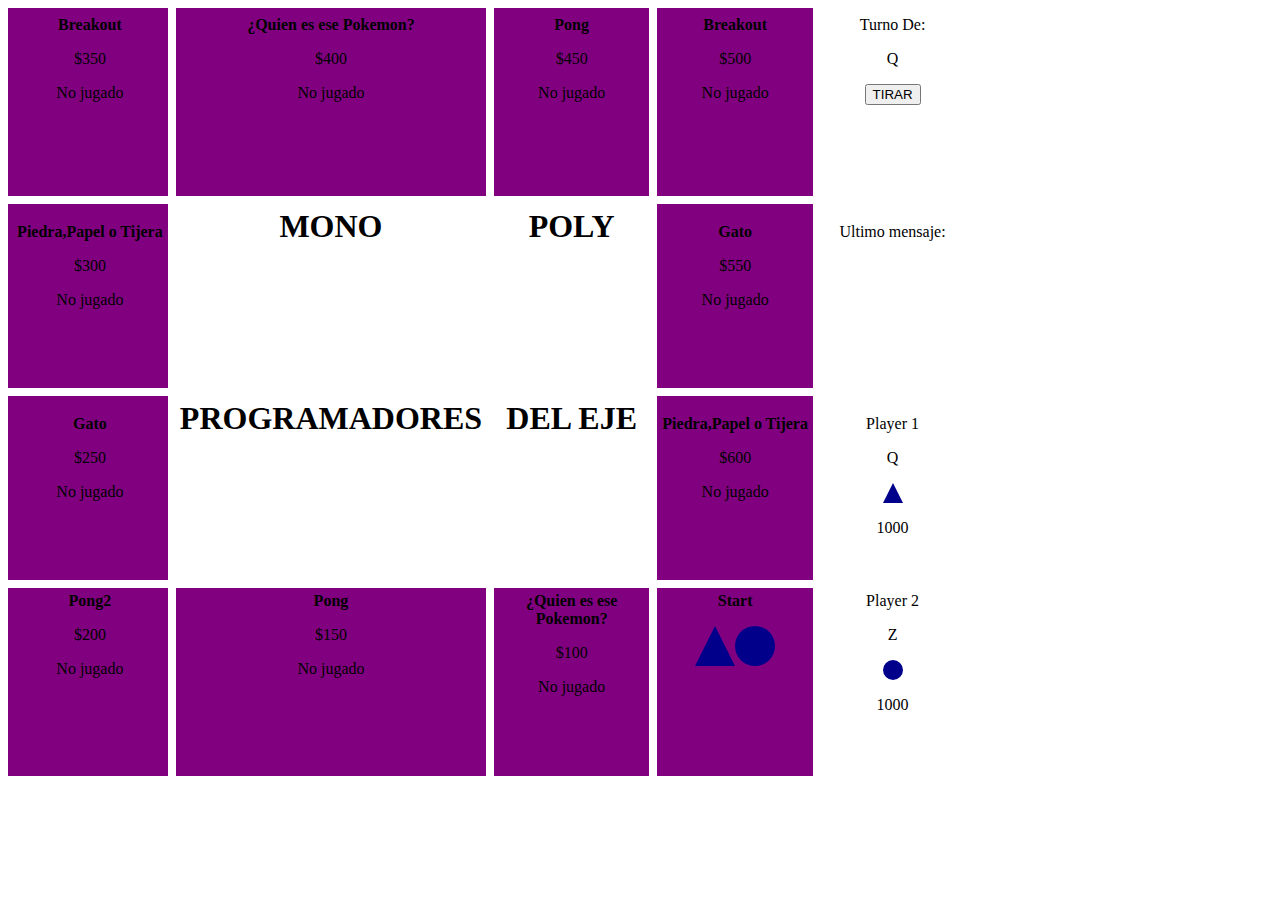
<file: index.html>
<html>
<meta charset="utf-8">
<head>
  <title>MONOPOLY</title>
  <link rel="stylesheet" type="text/css" href="estilos.css" />
  <script src="js.js"></script>
   <link rel="icon" href="./img/qlog.png">

</head>

<body>
  <section class="game_board">
    <div class="row">
     <div class="cell square" id="square7">
        <p id="square7-name" class="square-name"></p>
        <p id="square7-value"></p>
        <p id="square7-owner"></p>
        <p id="square7-residents"></p>       
      </div>
      <div class="cell square" id="square8">
        <p id="square8-name" class="square-name"></p>
        <p id="square8-value"></p>
        <p id="square8-owner"></p>
        <p id="square8-residents"></p>
      </div>
      <div class="cell square" id="square9">
        <p id="square9-name" class="square-name"></p>
        <p id="square9-value"></p>
        <p id="square9-owner"></p>
        <p id="square9-residents"></p>
      </div>
      <div class="cell square" id="square10">
        <p id="square10-name" class="square-name"></p>
        <p id="square10-value"></p>
        <p id="square10-owner"></p>
        <p id="square10-residents"></p>
      </div>
      <div class="cell info">
        <p>Turno De:</p>
        <p id="currentTurn">Q</p>
        <button id="rollButton">TIRAR</button>
      </div>
    </div>
    <div class="row">
      <div class="cell square" id="square6">
        <p id="square6-name" class="square-name"></p>
        <p id="square6-value"></p>
        <p id="square6-owner"></p>
        <p id="square6-residents"></p>
      </div>
      <div class="cell middle"><h1>MONO</h1></div>
      <div class="cell middle"><h1>POLY</h1></div>
      <div class="cell square" id="square11">
        <p id="square11-name" class="square-name"></p>
        <p id="square11-value"></p>
        <p id="square11-owner"></p>
        <p id="square11-residents"></p>
      </div>
      <div class="cell info">
        <p>Ultimo mensaje:</p>
        <p id="messagePara"></p>

      </div>
    </div>
    <div class="row">
      <div class="cell square" id="square5">
        <p id="square5-name" class="square-name"></p>
        <p id="square5-value"></p>
        <p id="square5-owner"></p>
        <p id="square5-residents"></p>
      </div>
      <div class="cell middle"><h1>PROGRAMADORES</h1></div>
      <div class="cell middle"><h1>DEL EJE</h1></div>
      <div class="cell square" id="square12">
        <p id="square12-name" class="square-name"></p>
        <p id="square12-value"></p>
        <p id="square12-owner"></p>
        <p id="square12-residents"></p>
      </div>
      <div class="cell info" id="player1-info">
        <p>Player 1</p>
        <p id="player1-info_name">Q</p>
        <p id="player1-info_token"></p>
        <p id="player1-info_cash">cash</p>
      </div>
    </div>
    <div class="row">
      <div class="cell square" id="square4">
        <p id="square4-name" class="square-name"></p>
        <p id="square4-value"></p>
        <p id="square4-owner"></p>
        <p id="square4-residents"></p>
      </div>
      <div class="cell square" id="square3">
        <p id="square3-name" class="square-name"></p>
        <p id="square3-value"></p>
        <p id="square3-owner"></p>
        <p id="square3-residents"></p>
      </div>
      <div class="cell square" id="square2">
        <p id="square2-name" class="square-name"></p>
        <p id="square2-value"></p>
        <p id="square2-owner"></p>
        <p id="square2-residents"></p>
      </div>
      <div class="cell start" id="square1">
        <p class="square-name">Start</p>
        <p id="square1-residents"></p>
      </div>
      <div class="cell info" id="player2-info">
        <p>Player 2</p>
        <p id="player2-info_name">Z</p>
        <p id="player2-info_token"></p>
        <p id="player2-info_cash">cash</p>
      </div>


    </div>

  </section>
</body>

</html>
</file>
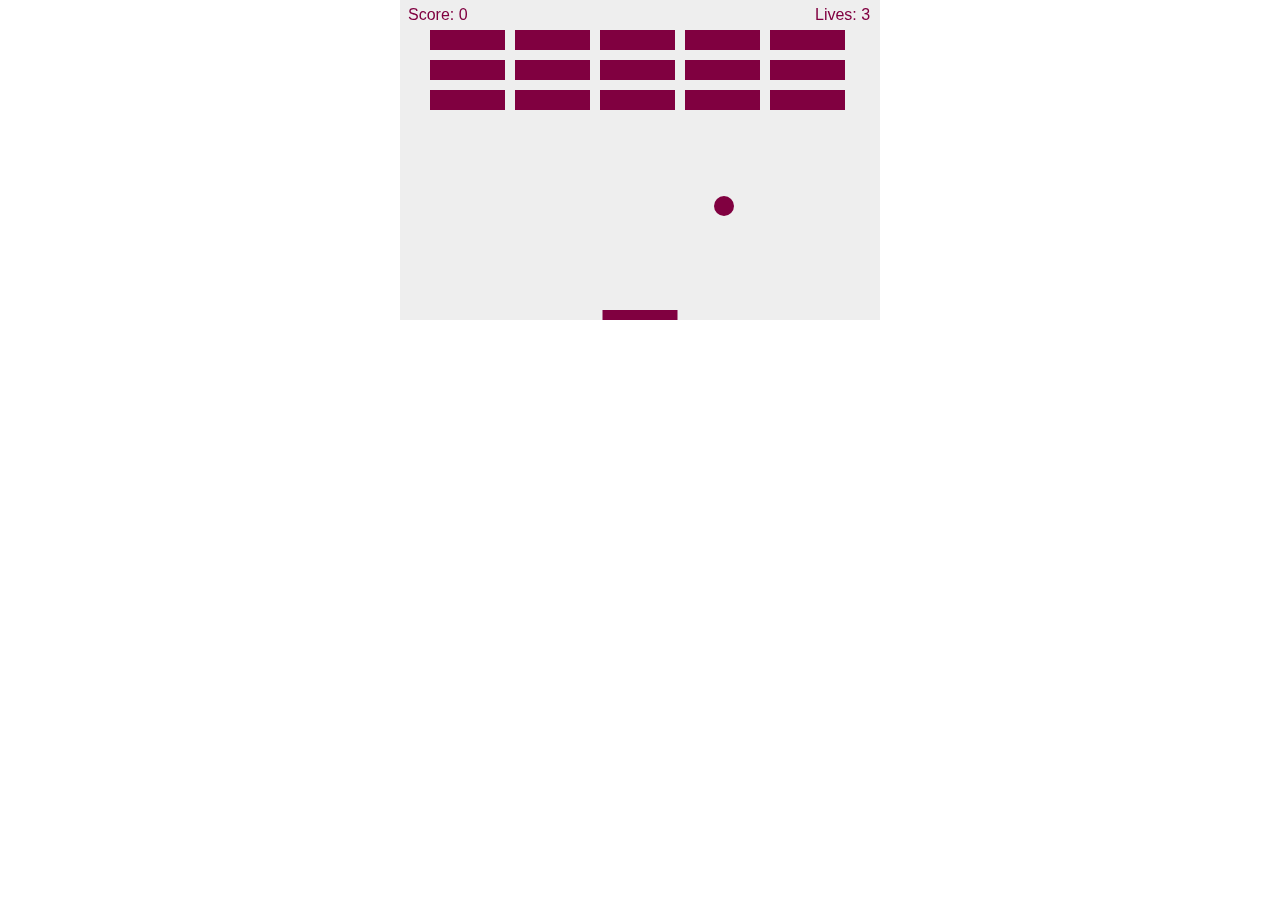
<file: Breakout/index.html>
<!DOCTYPE html>
<html>
<head>
    <meta charset="utf-8" />
    <title>Breakout</title>
    <link rel="stylesheet" type="text/css" href="css/styles.css">
</head>
<body>

<canvas id="canvas" width="480" height="320"></canvas>

<script type="text/javascript" src="js/bkout.js"></script>

</body>
</html>
</file>
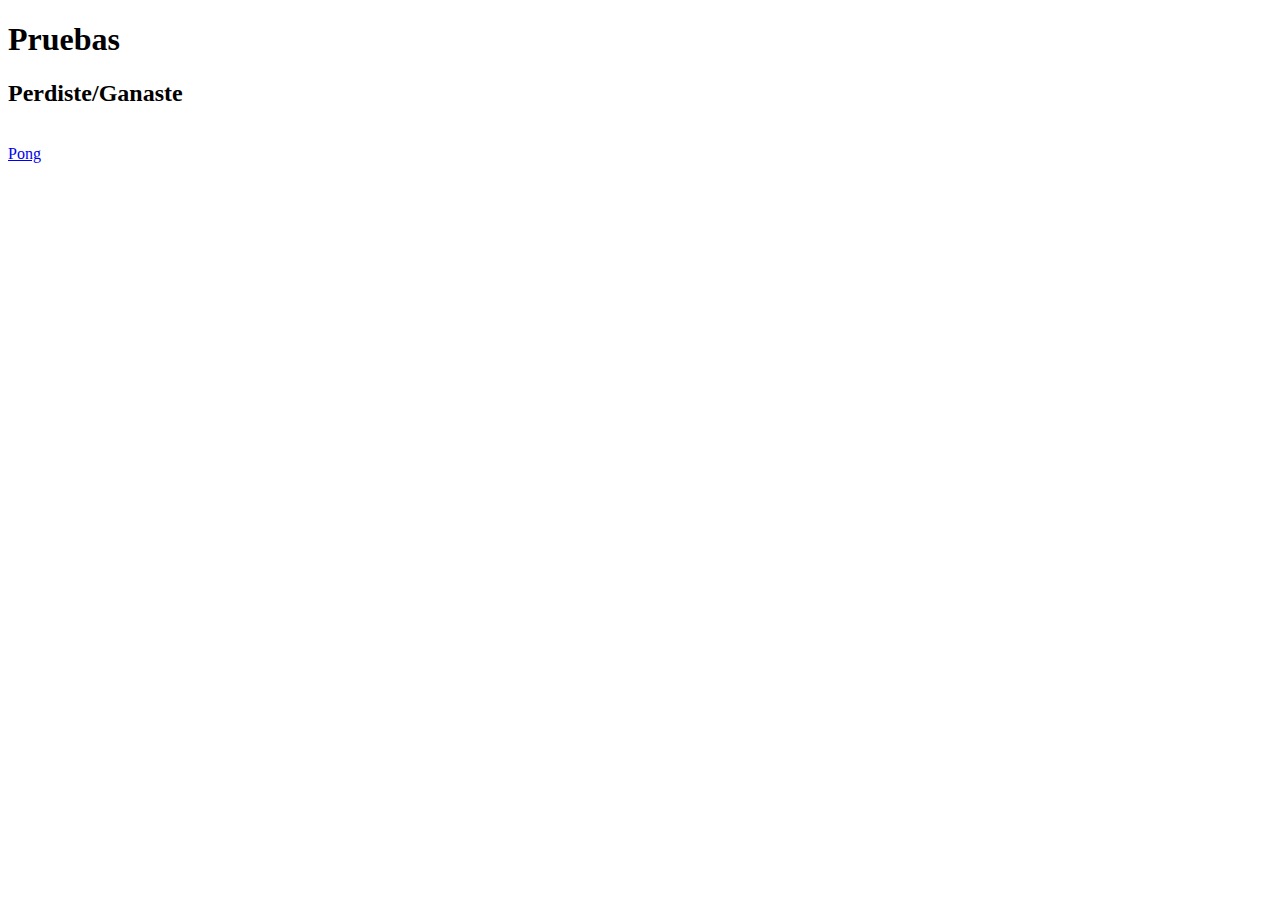
<file: Juegos/index.html>
<!DOCTYPE html>
<html>
<head>
	<meta charset="utf-8">
	<title>Menu</title>
</head>
<body>
<h1>Pruebas</h1>
<h2 id="estado">Perdiste/Ganaste</h2>
<br>
<a href="pong.html">Pong</a>
<script type="text/javascript" src="js/pongJS.js"></script>
</body>
</html>
</file>
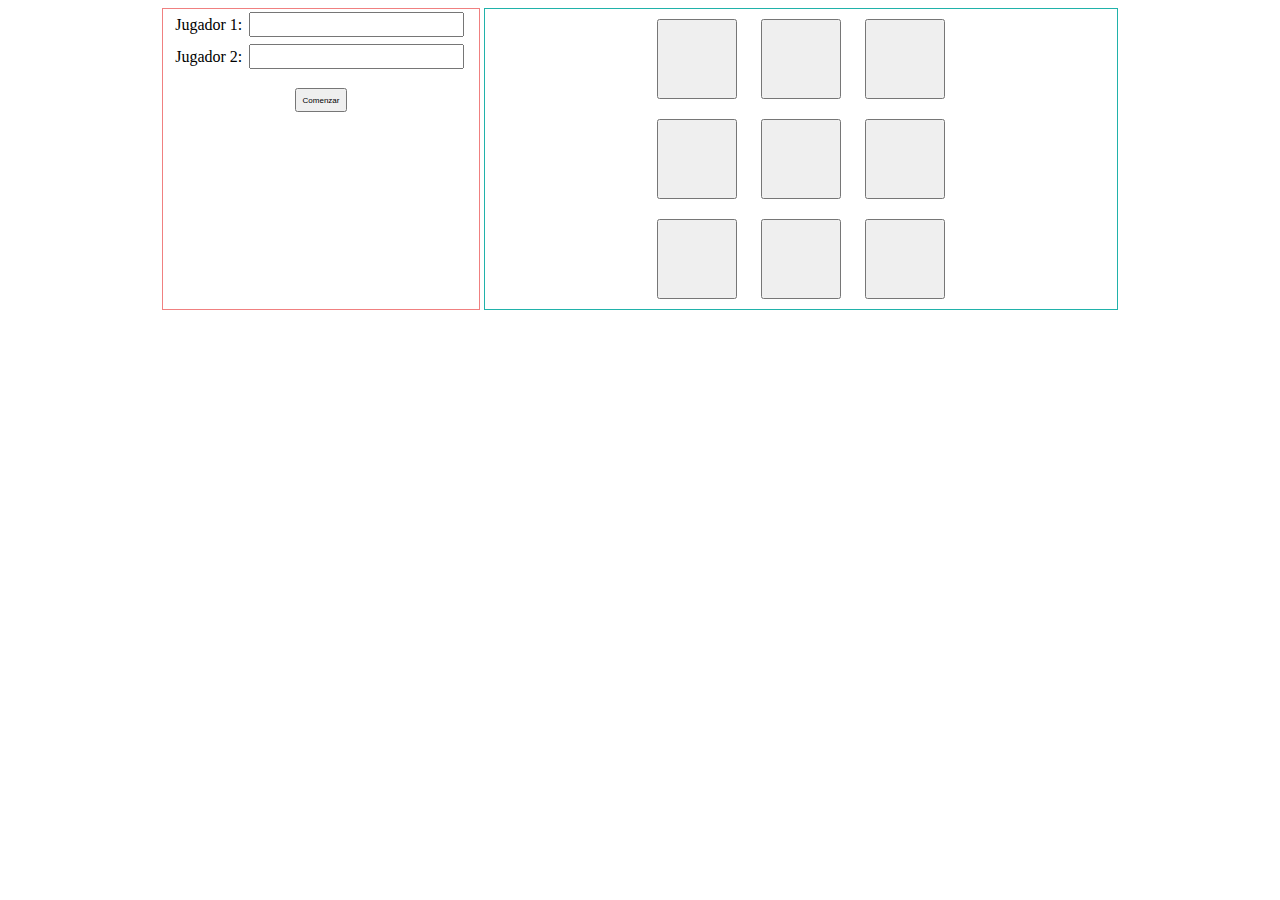
<file: Monopoly/index.html>
<!DOCTYPE html>
<html lang="en">

<head>
    <meta charset="UTF-8">
    <meta name="viewport" content="width=device-width, initial-scale=1.0">
    <link rel="stylesheet" href="css/estilo.css">
    <script src="js/script.js"></script>
    <title>Juego de Gato UwU</title>
</head>

<body>
    <section class="principal">

        <article id="comandos" class="comandos">
            Jugador 1:
            <input type="text" id="jugador1" class="txt"><br> Jugador 2:
            <input type="text" id="jugador2" class="txt"><br>
            <input type="button" id="iniciar" value="Comenzar" class="go"><br>
            <label id="turnoJugador"></label>
        </article>

        <article id="tablero" class="tablero">
            <input type="button" id="b0" class="tab" onclick="colocar(this)">
            <input type="button" id="b1" class="tab" onclick="colocar(this)">
            <input type="button" id="b2" class="tab" onclick="colocar(this)"><br>


            <input type="button" id="b3" class="tab" onclick="colocar(this)">
            <input type="button" id="b4" class="tab" onclick="colocar(this)">
            <input type="button" id="b5" class="tab" onclick="colocar(this)"><br>


            <input type="button" id="b6" class="tab" onclick="colocar(this)">
            <input type="button" id="b7" class="tab" onclick="colocar(this)">
            <input type="button" id="b8" class="tab" onclick="colocar(this)"><br>

        </article>
    </section>

</body>

</html>
</file>
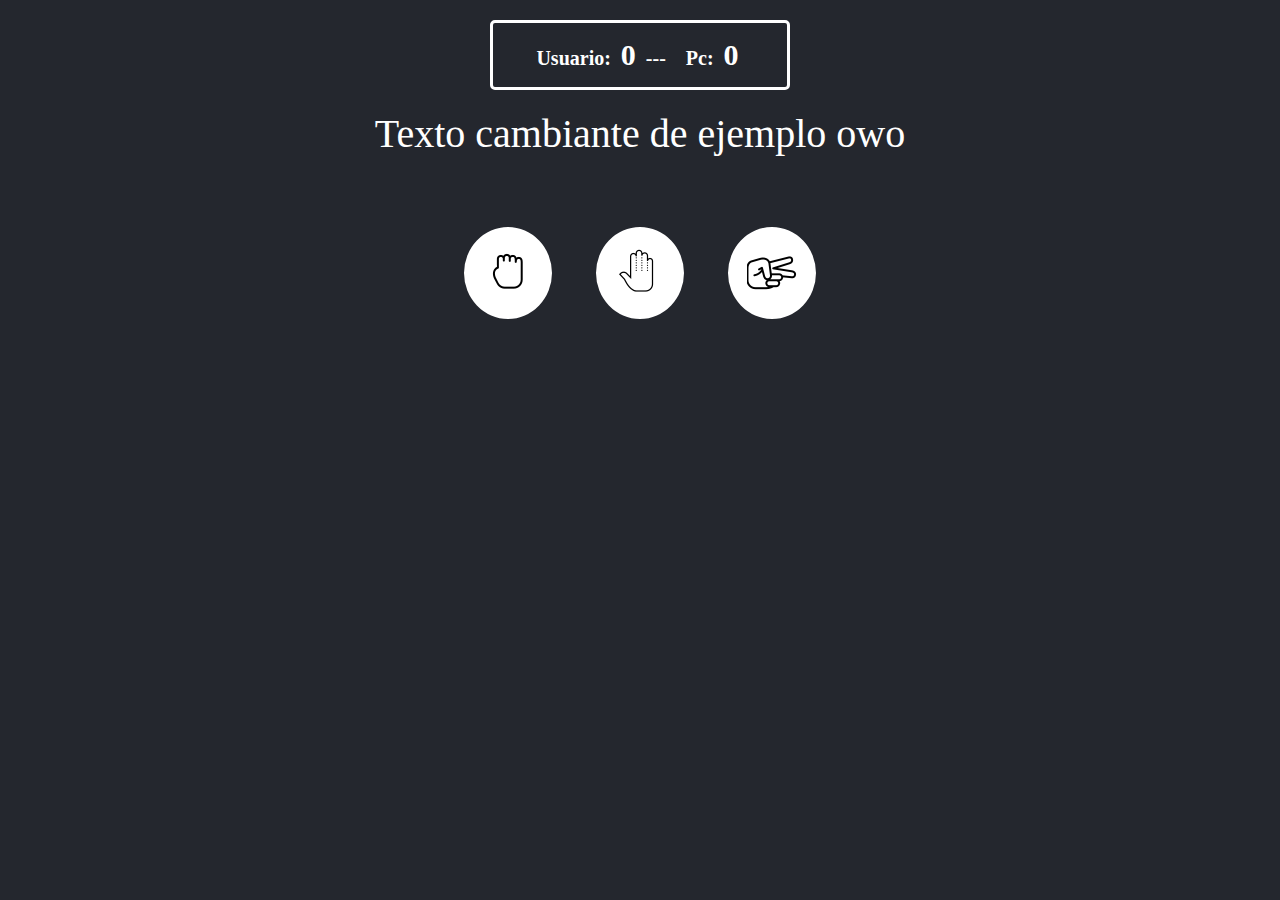
<file: PiPaOTi/index.html>
<!DOCTYPE html>
<html lang="en" dir="ltr">
  <head>
    <title>Piedra, papel o tijeras</title>
    <link rel="stylesheet" href="css/cssPPT.css">
  </head>
  <body>


    <div class="marcador">Usuario:
      <span id="user-score">0</span> ---  &nbsp &nbspPc:
      <span id="comp-score">0</span>
    </div>

    <div class="result">
      <p>Texto cambiante de ejemplo owo</p>
    </div>

    <div class="opciones">
      <div class="choice" id="rock">
        <img src="images/piedra.png" alt="">
      </div>
      <div class="choice" id="paper">
        <img src="images/papel.png" alt="">
      </div>
      <div class="choice" id="scissor">
        <img src="images/tijera.png" alt="">
      </div>
    </div>

    <script type="text/javascript" src="js/jsPPT.js"></script>

  </body>
</html>
</file>
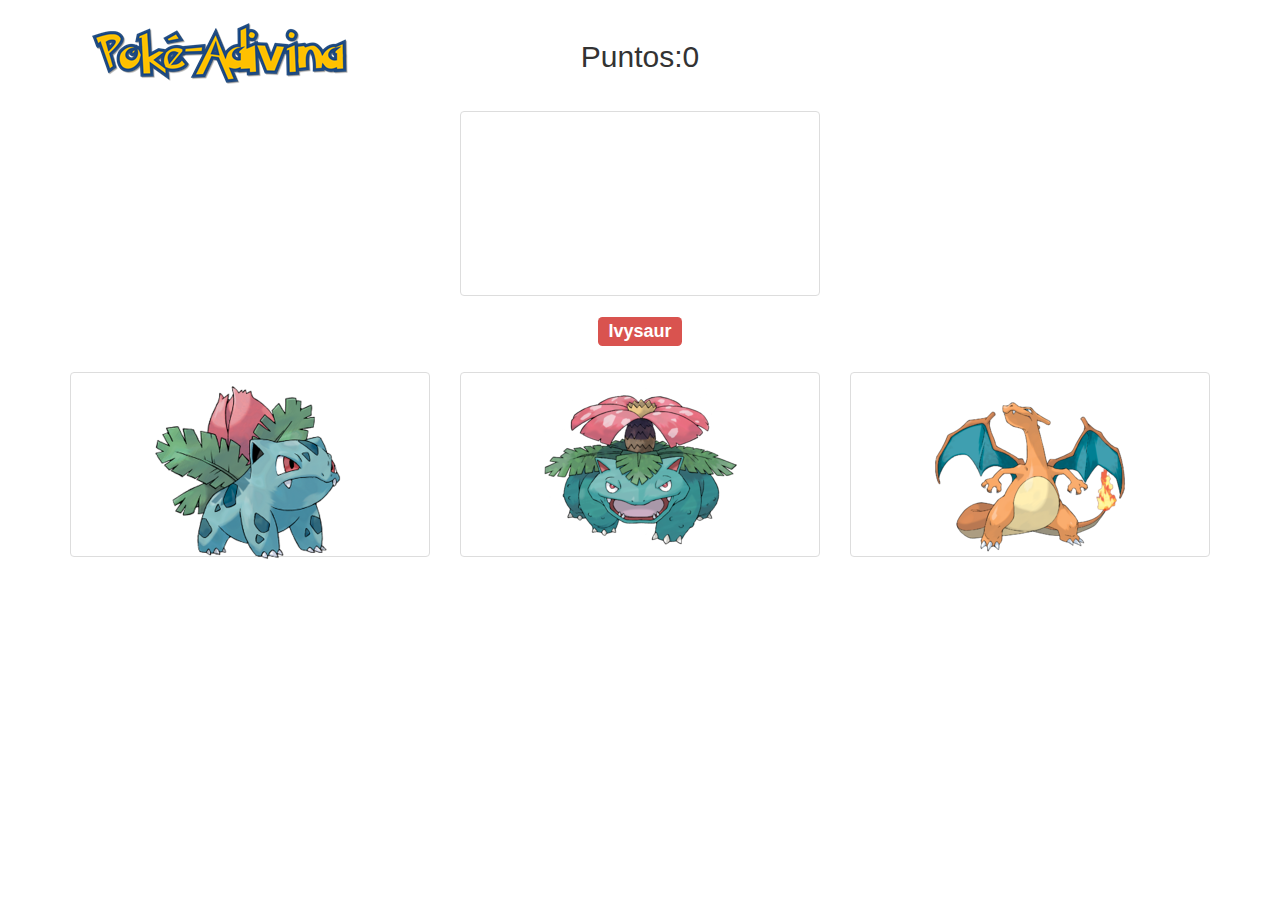
<file: QEEP/index.html>
<!DOCTYPE html>
<html >
<head >
    <meta charset="utf-8">
    <title>¿Quien es ese Pokemon?</title>

<script src="jquery.min.js" type="text/javascript"></script>
    
    <!-- Latest compiled and minified CSS -->
<link rel="stylesheet" href="bootstrap.min.css">
    <style>.thumbnail{ height: 185px;}
    </style>
</head>
<body>
    <div class="container text-center">
        <br/>
        <div class="row">
           <div class="col-md-3"><img src="img/Poke.png"/></div> 
            <div class="col-md-6"><h2><div id="Puntaje">Puntos:0</div></h2></div> 
            
        </div>
        
        <div class="row">
            <div class="col-md-4"><script async src="//pagead2.googlesyndication.com/pagead/js/adsbygoogle.js"></script>
<!-- lateral -->
<ins class="adsbygoogle"
     style="display:inline-block;width:300px;height:250px"
     data-ad-client="ca-pub-4331617637495482"
     data-ad-slot="7438564459"></ins>
<script>
(adsbygoogle = window.adsbygoogle || []).push({});
</script></div>
            <div class="col-md-4" id="DragPokemons" ondrop="drop(event)" ondragover="allowDrop(event)"></div>
            <div class="col-md-4"></div>
        </div>
        
        <div class="row text-center" id="pokemons"></div>
        
    </div>
    <script>
        
	var Pokemons = ["HolandesVolador","Goku","Kenobi","JohnWick","Bulbasaur","Ivysaur","Venusaur","Charmander","Charmeleon","Charizard","Squirtle","Wartortle","Venomoth","Diglett","Mewtwo","BMO","Kratos","Batman"];
        
        
        
    var PokemonsJuego = [],indice,item,tiempo,Puntos=0;
    $(document).ready(function(){ IniciarJuego();});
        
        function IniciarJuego(){
            Pokemons = ["HolandesVolador","Goku","Kenobi","JohnWick","Bulbasaur","Ivysaur","Venusaur","Charmander","Charmeleon","Charizard","Squirtle","Wartortle","Venomoth","Diglett","Mewtwo","BMO","Kratos","Batman"];
            PokemonsJuego = [];
            indice=0;
            item=0;
           
        for(i=0;i<3;i++){
            indice=Math.floor(Math.random()*Pokemons.length);
            item = Pokemons[indice];
            PokemonsJuego.push(item);
            Pokemons.splice(indice,1);
        }
        indice=Math.floor(Math.random()*PokemonsJuego.length);
        item = PokemonsJuego[indice];
            
           $("#pokemons").empty();
           $("#DragPokemons").empty();
            
           clearInterval(tiempo);
            
           $.each(PokemonsJuego, function( i, val ) {
               
            $("#pokemons").append('<div class="col-xs-4 col-md-4" ><a href="#" class="thumbnail"><img src="img/'+val+'.png" id='+val+' draggable="true" ondragstart="drag(event)" style="cursor:move" /></a></div>');
               
        });
        $("#DragPokemons").append('<a href="#" class="thumbnail"   ></a><h3><span class="label label-danger">'+item+"</span></h3><br/>");
         
        }

             
        
function allowDrop(ev) { ev.preventDefault();}
function drag(ev) {ev.dataTransfer.setData("text", ev.target.id);}
function drop(ev) {
    ev.preventDefault();
    var data = ev.dataTransfer.getData("text");
    if(data==item){
    ev.target.appendChild(document.getElementById(data));      
            Puntos++;
            $("#Puntaje").html('<span class="label label-default">Puntos: '+Puntos+'</span>');
           tiempo=setInterval(function(){ IniciarJuego(); }, 800);
    }else{
        alert("Fallaste"); Puntos=0;
        window.close(500);
        /*$("#Puntaje").html('Puntos:'+Puntos+'');
        tiempo=setInterval(function(){ IniciarJuego(); }, 800);*/
         
             
        
    }
}
</script>
</body>

</html>
</file>
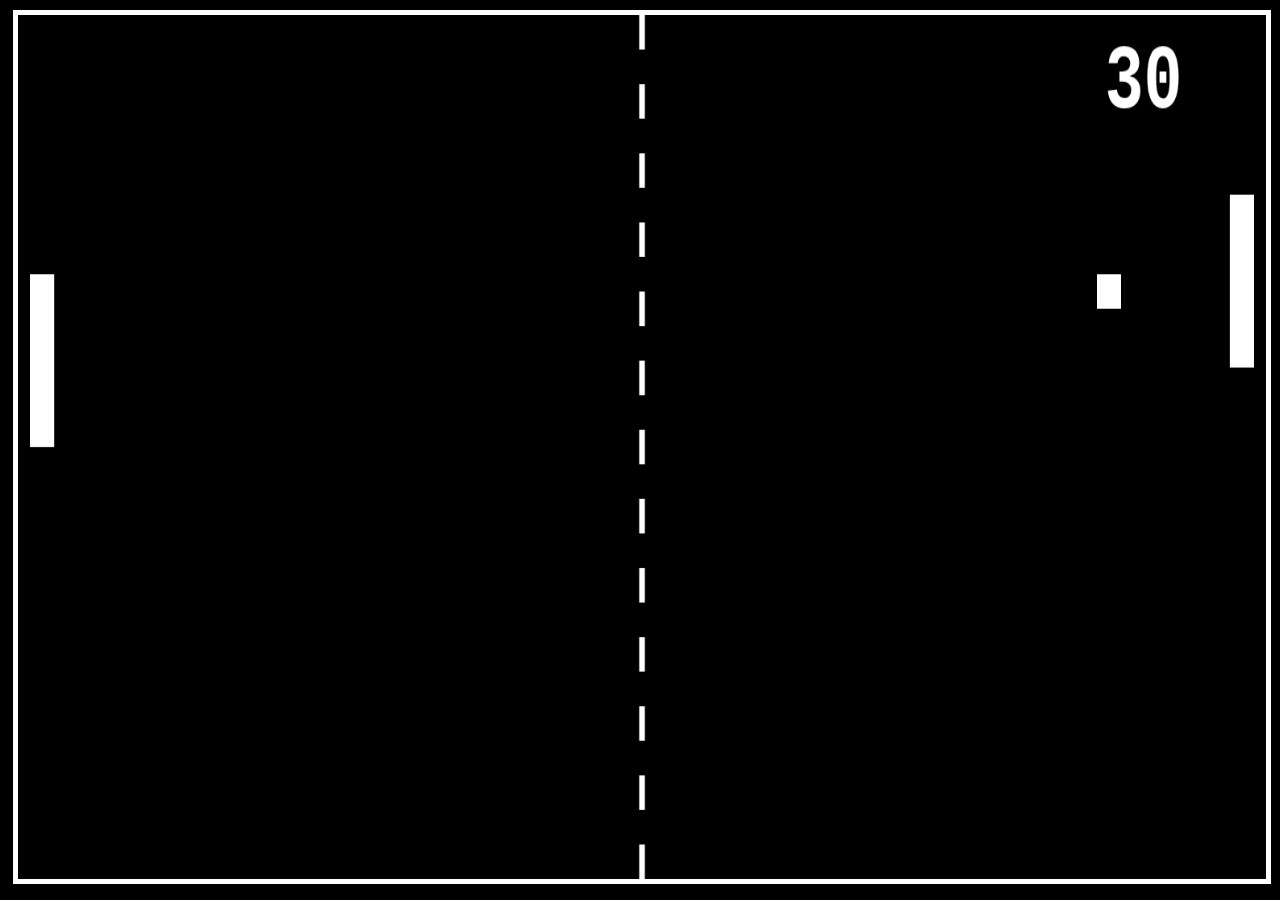
<file: Juegos/pong.html>
<!DOCTYPE html>
<html>
<head>
	<meta charset="utf-8">
	<title>Pong</title>
	<link rel="stylesheet" type="text/css" href="css/estiloPong.css">
	
</head>
<body onload="iniciar()" onkeydown="return mover(event)" onkeyup="detener(event)"
onkeydown="return bloquearTeclas(event)" style="cursor: none;">
<canvas id="canvas" width="1550" height="750"></canvas>
<script type="text/javascript" src="js/pongJS.js"></script>
</body> 
</html>
</file>
<file: estilos.css>
div {
  margin: 0;
  padding: 0;
}


.game_board {
  width: 60em;
  height: 48em;
  background-color: red;
}

.row {
  background-color: red;
  width: 60em;
  height: 12em;
  display: table-row;
}

.cell {
  outline: .25em solid white;
  background-color: purple;
  display: table-cell;
  width: 12em;
  height: 12em;
  text-align: center;
  padding: .5em;
}

.square-name {
  font-weight: bold;
}

.middle, .info {
  background-color: white;
}

/*Tokens*/
.Triangle {
  display: inline-block;
  width: 0;
  height: 0;
  border-left: 20px solid transparent;
  border-right: 20px solid transparent;
  border-bottom: 40px solid darkblue;
}

.Circle {
  display: inline-block;
  width: 40px;
  height: 40px;
  background: darkblue;
  -moz-border-radius: 50px;
  -webkit-border-radius: 50px;
  border-radius: 50px;
}

#player1-info_token {
  display: inline-block;
  margin: 0;
  width: 0;
  height: 0;
  border-left: 10px solid transparent;
  border-right: 10px solid transparent;
  border-bottom: 20px solid darkblue;
}

#player2-info_token {
  display: inline-block;
  margin: 0;
  width: 20px;
  height: 20px;
  background: darkblue;
  -moz-border-radius: 50px;
  -webkit-border-radius: 50px;
  border-radius: 50px;
}
</file>
<file: Breakout/css/styles.css>
* { padding: 0; margin: 0; }
canvas { background: #eee; display: block; margin: 0 auto; }
</file>
<file: Monopoly/css/estilo.css>
.principal {
    display: inline-block;
    margin: 0 auto;
    text-align: center;
    width: 100%;
}

.comandos {
    display: inline-block;
    border: 1px solid lightcoral;
    min-height: 300px;
    vertical-align: top;
    width: 25%;
}

.tablero {
    border: 1px solid lightseagreen;
    display: inline-block;
    margin: 0 auto;
    text-align: center;
    width: 50%;
}

.tab {
    font-size: 3em;
    height: 80px;
    margin: 10px;
    width: 80px;
}

.go {
    font-size: 0.5em;
    margin-top: 2em;
    padding: 0.7em;
}

.txt {
    font-size: 1em;
    margin: .2em;
    padding: .1em;
}

label {
    font-size: 1em;
    font-weight: bold;
    text-align: center;
}

.botonInicial {
    color: #77d;
    background-color: #77d;
    font-size: 3em;
    height: 80px;
    margin: 10px;
    width: 80px;
}

.botonJugador1 {
    color: whitesmoke;
    background-color: #d77;
    font-size: 3em;
    height: 80px;
    margin: 10px;
    width: 80px;
}

.botonJugador2 {
    color: whitesmoke;
    background-color: #7d7;
    font-size: 3em;
    height: 80px;
    margin: 10px;
    width: 80px;
}
</file>
<file: PiPaOTi/css/cssPPT.css>
*{
  margin: 0;
  padding: 0;
  box-sizing: border-box;
}
body{
  background: #24272e;
}
header{
  background: #e25b4d;
  padding: 10px;
  color: #fff;

}
header>h1{
  font-size: 50px;
}
.marcador{
  border: 3px solid #fff;
  margin: 20px auto;
  width: 300px;
  color: #fff;
  font-size: 20px;
  font-weight: 700;
  border-radius: 5px;
  text-align: center;
  padding: 15px 20px;
  position: relative;
}
.badge{
  background: #e25b4d;
  font-size: 14px;
  border: 2px solid #fff;
  border-radius: 10px;
  padding: 1px 2px;
}
.user-label{
  position: absolute;
  top: auto;
  left: -25px;
  height: 40%;
  width: 30%;
}
.comp-label{
  position: absolute;
  top: auto;
  right: -25px;
  height: 40%;
  width: 30%;
}
#user-score, #comp-score{
  padding: 5px;
  font-size: 30px;
}
.result{
  font-size: 40px;
  color: #fff;
}
.result>p{
  text-align: center;

}
.opciones{
  text-align: center;
  margin: 50px 0;
}
.choice{
  display: inline-block;
  border: 4px solid #fff;
  border-radius: 50%;
  background: #fff;
  padding: 15px;
  margin: 20px;
  transition: all 0.3s ease;
}

}
#accion{
  text-align: center;
  font-size: 30px;
  color: #fff;
}

.verde{
  border: 3px solid #3CCF1A;
  box-shadow: 0 0 10px #4BC62E;
}
.rojo{
  border: 3px solid #D30E0E;
  box-shadow: 0 0 10px #CC2A2A;
}
.gris{
  border: 3px solid #D0C7C7;
  box-shadow: 0 0 10px #BFB6B6;
}
</file>
<file: Juegos/css/estiloPong.css>
* { 
	margin:0; padding:0;
 } 

html, body 
{

 background-color: black;
} 

#canvas
{
	margin-left: 1%;
	margin-top: 0.75%;
	width:97.5%;
 	height:96%; 
	background-color: black;
	border:solid white 5px;
	position: absolute; 
}

@font-face {
  font-family:"bit5x3";
  src: url("../multimedia/bit5x3.ttf") format("truetype");
}
</file>
